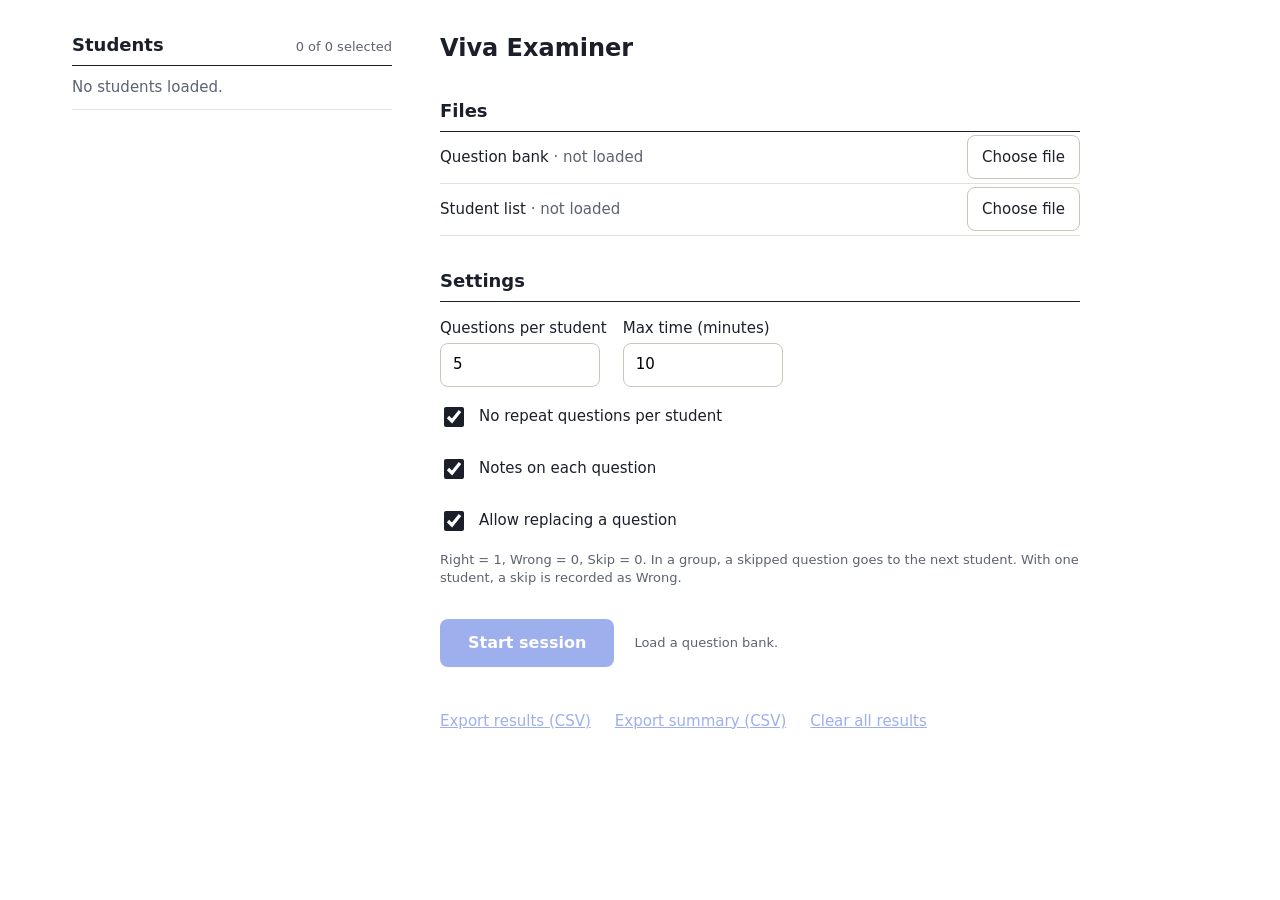
<file: tools/viva-examiner/viva-examiner.html>
<!doctype html>
<html lang="en">
<head>
<meta charset="utf-8">
<meta name="viewport" content="width=device-width, initial-scale=1">
<title>Viva Examiner</title>
<style>
  *{box-sizing:border-box}
  body{margin:0;background:#fff;color:#1B1F2A;font:15px/1.4 Inter,system-ui,-apple-system,"Segoe UI",sans-serif}
  h1{margin:0;font-size:24px}
  h2{margin:0;font-size:18px}
  button{font:inherit;color:inherit;cursor:pointer}
  button:disabled{opacity:.45;cursor:not-allowed}
  .btn{min-height:44px;padding:0 14px;border:1px solid #C9C6BC;background:#fff;border-radius:8px}
  .btn.dark{background:#1B1F2A;border-color:#1B1F2A;color:#fff}
  .btn.primary{min-height:48px;padding:0 28px;border:0;background:#2B4FD8;color:#fff;font-size:16px;font-weight:600}
  .btn.out{flex:1;min-height:52px;border:1px solid #1B1F2A;font-weight:600}
  .btn.out:hover:not(:disabled){background:#F1F0EB}
  .link{min-height:44px;padding:0;border:0;background:none;color:#2B4FD8;text-decoration:underline}
  .muted{color:#5B6270}
  .small{font-size:13px}
  input[type=text],input[type=number]{min-height:44px;border:1px solid #C9C6BC;border-radius:8px;padding:0 12px;font:inherit;width:100%}
  input[type=checkbox]{width:20px;height:20px;accent-color:#1B1F2A;flex:none}
  .wrap{display:flex;flex-wrap:wrap;gap:48px;align-items:flex-start;padding:32px;max-width:1200px;margin:0 auto}
  .col-students{flex:0 0 320px;max-width:100%}
  .col-main{flex:1 1 420px;max-width:640px;min-width:0;display:flex;flex-direction:column;gap:32px}
  .rule{border-top:1px solid #1B1F2A}
  .row{display:flex;align-items:center;gap:12px;min-height:44px;border-bottom:1px solid #E4E1D8}
  .row .grow{flex:1;min-width:0}
  .topbar{display:flex;flex-wrap:wrap;align-items:center;justify-content:space-between;gap:16px;border-bottom:1px solid #1B1F2A;padding:16px 0;margin:0 32px}
  .timer{font-size:36px;font-weight:700;font-variant-numeric:tabular-nums}
  .timer.over{color:#A8321F}
  .grid{display:grid;grid-template-columns:repeat(auto-fit,minmax(300px,1fr));gap:40px;align-items:start;padding:32px}
  .card{display:flex;flex-direction:column;gap:16px}
  .q{font-size:20px;font-weight:600;line-height:1.35;white-space:pre-wrap}
  .ans{border-top:1px solid #E4E1D8;padding-top:12px;white-space:pre-wrap}
  .btns{display:flex;gap:8px}
  .field{display:flex;flex-direction:column;gap:4px}
  .banner{margin:24px 32px 0;padding:12px 0;border-bottom:1px solid #E4E1D8;font-weight:600}
</style>
</head>
<body>
<div id="app"></div>
<input type="file" id="fq" accept=".txt,text/plain" hidden>
<input type="file" id="fs" accept=".csv,.txt,text/csv" hidden>

<script>
'use strict';
/* ---------- state ---------- */
const KEY = 'vivaExaminer.v1';
const defaults = () => ({
  questions: [], qFile: '', students: [], sFile: '',
  settings: { maxQ: 5, maxMin: 10, noRepeat: true, notes: true, replace: true },
  records: [], selected: [], session: null, view: 'setup'
});
function load() {
  try {
    const r = JSON.parse(localStorage.getItem(KEY));
    if (r) return Object.assign(defaults(), r, { settings: Object.assign(defaults().settings, r.settings) });
  } catch (e) {}
  return defaults();
}
let S = load();
if (S.session) { S.session.running = false; S.session.lastTick = Date.now(); } else if (S.view === 'exam') S.view = 'setup';
function save() { try { localStorage.setItem(KEY, JSON.stringify(S)); } catch (e) {} }

/* ---------- helpers ---------- */
const esc = s => String(s == null ? '' : s).replace(/[&<>"']/g, c => ({ '&': '&amp;', '<': '&lt;', '>': '&gt;', '"': '&quot;', "'": '&#39;' }[c]));
const recsOf = id => S.records.filter(r => r.sid === id);
const scoreOf = id => recsOf(id).reduce((a, r) => a + r.score, 0);
const asked = (id, q) => S.records.some(r => r.sid === id && r.q === q);
const pad = n => String(n).padStart(2, '0');
const fmt = ms => { const s = Math.floor(ms / 1000); return pad(Math.floor(s / 60)) + ':' + pad(s % 60); };
const isDone = id => recsOf(id).length >= S.settings.maxQ;

/* ---------- parsing ---------- */
function parseBank(text) {
  const out = []; let cur = null, field = null;
  for (const raw of text.replace(/^﻿/, '').replace(/\r/g, '').split('\n')) {
    const m = raw.match(/^\s*(Q|Question|A|Answer)\s*:\s?(.*)$/i);
    if (m) {
      if (m[1][0].toUpperCase() === 'Q') { if (cur) out.push(cur); cur = { q: m[2], a: '' }; field = 'q'; }
      else if (cur) { field = 'a'; cur.a = m[2]; }
    } else if (cur && field) cur[field] += '\n' + raw;
  }
  if (cur) out.push(cur);
  return out.map(x => ({ q: x.q.trim(), a: x.a.trim() })).filter(x => x.q && x.a);
}
function parseCSV(text) {
  const rows = []; let row = [], cell = '', q = false;
  text = text.replace(/^﻿/, '');
  for (let i = 0; i < text.length; i++) {
    const c = text[i];
    if (q) { if (c === '"') { if (text[i + 1] === '"') { cell += '"'; i++; } else q = false; } else cell += c; }
    else if (c === '"') q = true;
    else if (c === ',') { row.push(cell); cell = ''; }
    else if (c === '\n' || c === '\r') { if (c === '\r' && text[i + 1] === '\n') i++; row.push(cell); rows.push(row); row = []; cell = ''; }
    else cell += c;
  }
  if (cell !== '' || row.length) { row.push(cell); rows.push(row); }
  return rows.filter(r => r.some(c => c.trim() !== ''));
}
function parseStudents(text) {
  const rows = parseCSV(text); if (!rows.length) return [];
  const head = rows[0].map(c => c.trim().toLowerCase());
  let ni = head.findIndex(h => ['name', 'student', 'student name'].includes(h));
  let ri = head.findIndex(h => ['roll', 'roll no', 'roll no.', 'roll number', 'roll_no', 'id'].includes(h));
  let data = rows;
  if (ni >= 0 || ri >= 0) { data = rows.slice(1); if (ni < 0) ni = ri === 0 ? 1 : 0; }
  else if (rows[0].length > 1) { ri = 0; ni = 1; } else { ni = 0; ri = -1; }
  const seen = {};
  return data.map(r => ({ roll: ri >= 0 ? (r[ri] || '').trim() : '', name: (r[ni] || '').trim() }))
    .filter(s => s.name || s.roll)
    .map(s => {
      const name = s.name || s.roll; let id = s.roll + '|' + name;
      seen[id] = (seen[id] || 0) + 1; if (seen[id] > 1) id += '#' + seen[id];
      return { id, roll: s.roll, name };
    });
}

/* ---------- question drawing ---------- */
function draw(card, exclude) {
  exclude = exclude || [];
  const shown = new Set();
  S.session.cards.forEach(c => { if (c.current) shown.add(c.current.q.q); c.queue.forEach(x => shown.add(x.q.q)); });
  const ok = (q, strict) => !exclude.includes(q.q) && !(S.settings.noRepeat && asked(card.sid, q.q)) && (!strict || !shown.has(q.q));
  let pool = S.questions.filter(q => ok(q, true));
  if (!pool.length) pool = S.questions.filter(q => ok(q, false));
  if (!pool.length) return null;
  return { q: pool[Math.floor(Math.random() * pool.length)], passedFrom: '', skippedBy: [] };
}
function advance(card, exclude) {
  card.note = ''; card.current = null;
  if (isDone(card.sid)) { card.queue = []; return; }
  while (card.queue.length) {
    const n = card.queue.shift();
    if (!(S.settings.noRepeat && asked(card.sid, n.q.q))) { card.current = n; return; }
  }
  card.current = draw(card, exclude);
}

/* ---------- session actions ---------- */
function startSession() {
  const ids = S.students.filter(s => S.selected.includes(s.id) && !isDone(s.id)).map(s => s.id);
  if (!ids.length || !S.questions.length) return;
  S.session = { id: Date.now().toString(36), ids, elapsedMs: 0, running: true, lastTick: Date.now(), beeped: false, finished: false,
    cards: ids.map(sid => ({ sid, current: null, queue: [], note: '' })) };
  S.session.cards.forEach(c => { c.current = draw(c); });
  initAudio(); S.view = 'exam'; save(); render();
}
function mark(sid, result) {
  const ses = S.session, card = ses && ses.cards.find(c => c.sid === sid);
  if (!card || !card.current) return;
  const st = S.students.find(s => s.id === sid) || { roll: '', name: sid };
  const cur = card.current, single = ses.cards.length === 1;
  let res = result, via = false;
  if (result === 'Skip' && single) { res = 'Wrong'; via = true; }
  S.records.push({ sid, roll: st.roll, name: st.name, q: cur.q.q, a: cur.q.a, result: res, score: res === 'Right' ? 1 : 0,
    note: card.note.trim(), viaSkip: via, passedFrom: cur.passedFrom, time: new Date().toISOString(), session: ses.id });
  if (res === 'Skip') {
    const skipped = cur.skippedBy.concat(sid), idx = ses.cards.indexOf(card);
    for (let k = 1; k < ses.cards.length; k++) {
      const t = ses.cards[(idx + k) % ses.cards.length];
      if (skipped.includes(t.sid) || isDone(t.sid) || (S.settings.noRepeat && asked(t.sid, cur.q.q))) continue;
      t.queue.push({ q: cur.q, passedFrom: st.name, skippedBy: skipped }); break;
    }
  }
  advance(card, res === 'Skip' ? [cur.q.q] : []);
  ses.finished = ses.cards.every(c => !c.current);
  if (ses.finished) ses.running = false;
  save(); render();
}
function replaceQ(sid) {
  const card = S.session.cards.find(c => c.sid === sid);
  if (!card || !card.current) return;
  const n = draw(card, [card.current.q.q]);
  if (!n) { alert('There is no other question available for this student.'); return; }
  card.current = n; save(); render();
}
function togglePause() {
  const s = S.session; s.running = !s.running; s.lastTick = Date.now(); initAudio(); save(); render();
}
function endSession() {
  if (!S.session.finished && !confirm('End this session? Answers already marked are kept.')) return;
  S.session = null; S.view = 'setup'; save(); render();
}

/* ---------- timer + beep ---------- */
let actx = null, tickN = 0;
function initAudio() { try { actx = actx || new (window.AudioContext || window.webkitAudioContext)(); if (actx.state === 'suspended') actx.resume(); } catch (e) {} }
function beep() {
  try { initAudio(); [0, 0.35, 0.7].forEach(t => { const o = actx.createOscillator(), g = actx.createGain();
    o.frequency.value = 880; g.gain.value = 0.2; o.connect(g); g.connect(actx.destination); o.start(actx.currentTime + t); o.stop(actx.currentTime + t + 0.2); }); } catch (e) {}
}
function updateTimer() {
  const el = document.getElementById('timer'); if (!el || !S.session) return;
  const over = S.session.elapsedMs >= S.settings.maxMin * 60000;
  el.className = 'timer' + (over ? ' over' : '');
  el.firstChild.nodeValue = fmt(S.session.elapsedMs) + ' ';
  const lim = document.getElementById('limit'); if (lim) lim.textContent = '/ ' + fmt(S.settings.maxMin * 60000) + (over ? ' · time is up' : '');
}
setInterval(() => {
  const s = S.session; if (!s) return;
  const now = Date.now();
  if (s.running) s.elapsedMs += now - s.lastTick;
  s.lastTick = now;
  updateTimer();
  if (s.running && !s.beeped && s.elapsedMs >= S.settings.maxMin * 60000) { s.beeped = true; beep(); }
  if (++tickN % 4 === 0) save();
}, 250);

/* ---------- export ---------- */
const csvCell = v => { v = String(v == null ? '' : v); return /[",\n\r]/.test(v) ? '"' + v.replace(/"/g, '""') + '"' : v; };
function download(name, rows) {
  const blob = new Blob(['﻿' + rows.map(r => r.map(csvCell).join(',')).join('\r\n')], { type: 'text/csv;charset=utf-8' });
  const a = document.createElement('a'); a.href = URL.createObjectURL(blob); a.download = name;
  document.body.appendChild(a); a.click(); a.remove(); setTimeout(() => URL.revokeObjectURL(a.href), 1000);
}
const stamp = () => { const d = new Date(); return d.getFullYear() + pad(d.getMonth() + 1) + pad(d.getDate()) + '-' + pad(d.getHours()) + pad(d.getMinutes()); };
const when = iso => { const d = new Date(iso); return d.getFullYear() + '-' + pad(d.getMonth() + 1) + '-' + pad(d.getDate()) + ' ' + pad(d.getHours()) + ':' + pad(d.getMinutes()) + ':' + pad(d.getSeconds()); };
function exportDetail() {
  const order = id => { const i = S.students.findIndex(s => s.id === id); return i < 0 ? 1e9 : i; };
  const recs = S.records.map((r, i) => ({ r, i })).sort((x, y) => order(x.r.sid) - order(y.r.sid) || x.i - y.i);
  const count = {};
  const rows = [['Roll', 'Name', 'Question no.', 'Question', 'Expected answer', 'Result', 'Score', 'Note', 'Skipped by student (auto Wrong)', 'Passed on from', 'Time', 'Session']];
  recs.forEach(({ r }) => { count[r.sid] = (count[r.sid] || 0) + 1;
    rows.push([r.roll, r.name, count[r.sid], r.q, r.a, r.result, r.score, r.note, r.viaSkip ? 'Yes' : '', r.passedFrom, when(r.time), r.session]); });
  download('viva-results-' + stamp() + '.csv', rows);
}
function exportSummary() {
  const rows = [['Roll', 'Name', 'Questions', 'Right', 'Wrong', 'Skip', 'Total score']];
  S.students.forEach(s => { const rs = recsOf(s.id), n = x => rs.filter(r => r.result === x).length;
    rows.push([s.roll, s.name, rs.length, n('Right'), n('Wrong'), n('Skip'), scoreOf(s.id)]); });
  download('viva-summary-' + stamp() + '.csv', rows);
}

/* ---------- views ---------- */
function statusText(id) {
  const n = recsOf(id).length; if (!n) return '';
  return n >= S.settings.maxQ ? 'Done · ' + scoreOf(id) + '/' + S.settings.maxQ : n + ' asked · ' + scoreOf(id);
}
function viewSetup() {
  const st = S.settings, selPending = S.students.filter(s => S.selected.includes(s.id) && !isDone(s.id));
  const live = S.session && !S.session.finished;
  let why = '';
  if (!S.questions.length) why = 'Load a question bank.'; else if (!S.students.length) why = 'Load a student list.'; else if (!selPending.length) why = 'Select at least one student.';
  const can = !why;
  return `<div class="wrap">
  <div class="col-students">
    <div style="display:flex;align-items:baseline;justify-content:space-between;margin-bottom:8px">
      <h2>Students</h2><span class="small muted">${selPending.length} of ${S.students.length} selected</span></div>
    <div class="rule">${S.students.length ? S.students.map(s => { const d = isDone(s.id); return `<label class="row">
      <input type="checkbox" data-sel="${esc(s.id)}" ${S.selected.includes(s.id) && !d ? 'checked' : ''} ${d ? 'disabled' : ''}>
      <span class="grow">${esc(s.name)}${s.roll ? ' <span class="small muted">' + esc(s.roll) + '</span>' : ''}</span>
      <span class="small muted">${esc(statusText(s.id))}</span></label>`; }).join('') : '<div class="row muted">No students loaded.</div>'}</div>
  </div>
  <div class="col-main">
    <h1>Viva Examiner</h1>
    <div><h2 style="margin-bottom:8px">Files</h2><div class="rule">
      <div class="row" style="min-height:52px;justify-content:space-between"><span>Question bank <span class="muted">· ${S.questions.length ? esc(S.qFile) + ' · ' + S.questions.length + ' questions' : 'not loaded'}</span></span>
        <button class="btn" data-act="loadQ">${S.questions.length ? 'Change' : 'Choose file'}</button></div>
      <div class="row" style="min-height:52px;justify-content:space-between"><span>Student list <span class="muted">· ${S.students.length ? esc(S.sFile) + ' · ' + S.students.length + ' students' : 'not loaded'}</span></span>
        <button class="btn" data-act="loadS">${S.students.length ? 'Change' : 'Choose file'}</button></div></div></div>
    <div><h2 style="margin-bottom:8px">Settings</h2><div class="rule" style="padding-top:16px;display:flex;flex-direction:column;gap:8px">
      <div style="display:flex;flex-wrap:wrap;gap:16px">
        <label class="field">Questions per student<input type="number" min="1" style="width:160px" data-set="maxQ" value="${st.maxQ}"></label>
        <label class="field">Max time (minutes)<input type="number" min="1" style="width:160px" data-set="maxMin" value="${st.maxMin}"></label></div>
      <label class="row" style="border:0"><input type="checkbox" data-flag="noRepeat" ${st.noRepeat ? 'checked' : ''}>No repeat questions per student</label>
      <label class="row" style="border:0"><input type="checkbox" data-flag="notes" ${st.notes ? 'checked' : ''}>Notes on each question</label>
      <label class="row" style="border:0"><input type="checkbox" data-flag="replace" ${st.replace ? 'checked' : ''}>Allow replacing a question</label>
      <div class="small muted">Right = 1, Wrong = 0, Skip = 0. In a group, a skipped question goes to the next student. With one student, a skip is recorded as Wrong.</div>
    </div></div>
    <div style="display:flex;flex-wrap:wrap;align-items:center;gap:20px">
      ${live ? '<button class="btn primary" data-act="resume">Resume session</button>' : ''}
      <button class="btn ${live ? '' : 'primary'}" data-act="start" ${can ? '' : 'disabled'}>${live ? 'Start new session' : 'Start session'}</button>
      ${can ? '' : '<span class="small muted">' + why + '</span>'}
    </div>
    <div style="display:flex;flex-wrap:wrap;gap:24px">
      <button class="link" data-act="export" ${S.records.length ? '' : 'disabled'}>Export results (CSV)</button>
      <button class="link" data-act="exportSummary" ${S.records.length ? '' : 'disabled'}>Export summary (CSV)</button>
      <button class="link" data-act="clear" ${S.records.length ? '' : 'disabled'}>Clear all results</button>
    </div>
  </div></div>`;
}
function viewExam() {
  const ses = S.session, st = S.settings, single = ses.cards.length === 1;
  const card = c => {
    const stu = S.students.find(s => s.id === c.sid) || { name: c.sid }, n = recsOf(c.sid).length, cur = c.current;
    let body;
    if (cur) {
      body = `${cur.passedFrom ? `<div class="small muted" style="margin-top:-8px">Passed on from ${esc(cur.passedFrom)}</div>` : ''}
      <div class="q">${esc(cur.q.q)}</div>
      <div class="ans"><div class="small muted" style="margin-bottom:4px">Answer</div>${esc(cur.q.a)}</div>
      ${st.notes ? `<input type="text" placeholder="Note (optional)" aria-label="Note" data-note="${esc(c.sid)}" value="${esc(c.note)}">` : ''}
      <div class="btns">
        <button class="btn out" data-act="mark" data-res="Right" data-id="${esc(c.sid)}">Right (1)</button>
        <button class="btn out" data-act="mark" data-res="Wrong" data-id="${esc(c.sid)}">Wrong (0)</button>
        <button class="btn out" data-act="mark" data-res="Skip" data-id="${esc(c.sid)}">${single ? 'Don’t know (0)' : 'Skip (0)'}</button>
      </div>
      ${st.replace ? `<button class="link" style="align-self:flex-start" data-act="replace" data-id="${esc(c.sid)}">Replace question</button>` : ''}
      ${c.queue.length ? `<div class="small muted">Next: passed on from ${esc(c.queue[0].passedFrom)}</div>` : ''}`;
    } else {
      body = `<div class="q">${isDone(c.sid) ? 'Finished.' : 'No more questions available in the bank.'}</div>
      <div class="muted">Score ${scoreOf(c.sid)} out of ${st.maxQ}.</div>`;
    }
    return `<div class="card"><div style="display:flex;align-items:baseline;justify-content:space-between;gap:8px">
      <h2>${esc(stu.name)}</h2><span class="small muted">${cur ? 'Q' + (n + 1) + ' of ' + st.maxQ + ' · ' : ''}Score ${scoreOf(c.sid)}</span></div>${body}</div>`;
  };
  return `<div class="topbar">
    <div style="display:flex;align-items:center;gap:16px"><button class="btn" data-act="toSetup">Setup</button>
      <span class="muted">${ses.cards.length} student${single ? '' : 's'} · ${st.maxQ} questions each</span></div>
    <div style="display:flex;align-items:center;gap:20px;flex-wrap:wrap">
      <div id="timer" class="timer">${fmt(ses.elapsedMs)} <span id="limit" class="small muted" style="font-weight:400;font-size:15px"></span></div>
      <button class="btn" data-act="pause" ${ses.finished ? 'disabled' : ''}>${ses.running ? 'Pause' : 'Resume'}</button>
      <button class="btn dark" data-act="end">${ses.finished ? 'Close session' : 'End session'}</button></div></div>
    ${ses.finished ? '<div class="banner">All students have finished. Use Export on the Setup screen to download the results.</div>' : ''}
    <div class="grid">${ses.cards.map(card).join('')}</div>`;
}
function render() {
  if (S.view === 'exam' && !S.session) S.view = 'setup';
  document.getElementById('app').innerHTML = S.view === 'exam' ? viewExam() : viewSetup();
  updateTimer();
}

/* ---------- events ---------- */
const app = document.getElementById('app'), fq = document.getElementById('fq'), fs = document.getElementById('fs');
app.addEventListener('click', e => {
  const b = e.target.closest('[data-act]'); if (!b || b.disabled) return;
  const a = b.dataset.act, id = b.dataset.id;
  if (a === 'loadQ') fq.click();
  else if (a === 'loadS') fs.click();
  else if (a === 'start') { if (!S.session || S.session.finished || confirm('Start a new session? The current session’s saved answers are kept, but its timer is discarded.')) startSession(); }
  else if (a === 'resume') { S.view = 'exam'; save(); render(); }
  else if (a === 'toSetup') { if (S.session) S.session.running = false; S.view = 'setup'; save(); render(); }
  else if (a === 'pause') togglePause();
  else if (a === 'end') endSession();
  else if (a === 'mark') mark(id, b.dataset.res);
  else if (a === 'replace') replaceQ(id);
  else if (a === 'export') exportDetail();
  else if (a === 'exportSummary') exportSummary();
  else if (a === 'clear') { if (confirm('Delete ALL saved answers? This cannot be undone. Export first if you need them.')) { S.records = []; S.session = null; S.view = 'setup'; save(); render(); } }
});
app.addEventListener('change', e => {
  const t = e.target;
  if (t.dataset.sel !== undefined) { const id = t.dataset.sel; S.selected = S.selected.filter(x => x !== id); if (t.checked) S.selected.push(id); save(); render(); }
  else if (t.dataset.set) { const v = Math.max(1, parseInt(t.value, 10) || 1); S.settings[t.dataset.set] = v; save(); render(); }
  else if (t.dataset.flag) { S.settings[t.dataset.flag] = t.checked; save(); render(); }
});
app.addEventListener('input', e => {
  const sid = e.target.dataset && e.target.dataset.note; if (sid === undefined) return;
  const c = S.session && S.session.cards.find(x => x.sid === sid); if (c) c.note = e.target.value;
});
fq.addEventListener('change', async e => {
  const f = e.target.files[0]; if (!f) return;
  const qs = parseBank(await f.text()); e.target.value = '';
  if (!qs.length) { alert('No questions found. Each entry needs a line starting "Q:" followed by a line starting "A:".'); return; }
  S.questions = qs; S.qFile = f.name; save(); render();
});
fs.addEventListener('change', async e => {
  const f = e.target.files[0]; if (!f) return;
  const list = parseStudents(await f.text()); e.target.value = '';
  if (!list.length) { alert('No students found. Use a CSV with a "roll,name" header, or one name per line.'); return; }
  S.students = list; S.sFile = f.name;
  S.selected = S.selected.filter(id => list.some(s => s.id === id));
  if (S.session && !S.session.ids.every(id => list.some(s => s.id === id))) { S.session = null; S.view = 'setup'; }
  save(); render();
});
window.addEventListener('beforeunload', save);
render();
</script>
</body>
</html>
</file>
